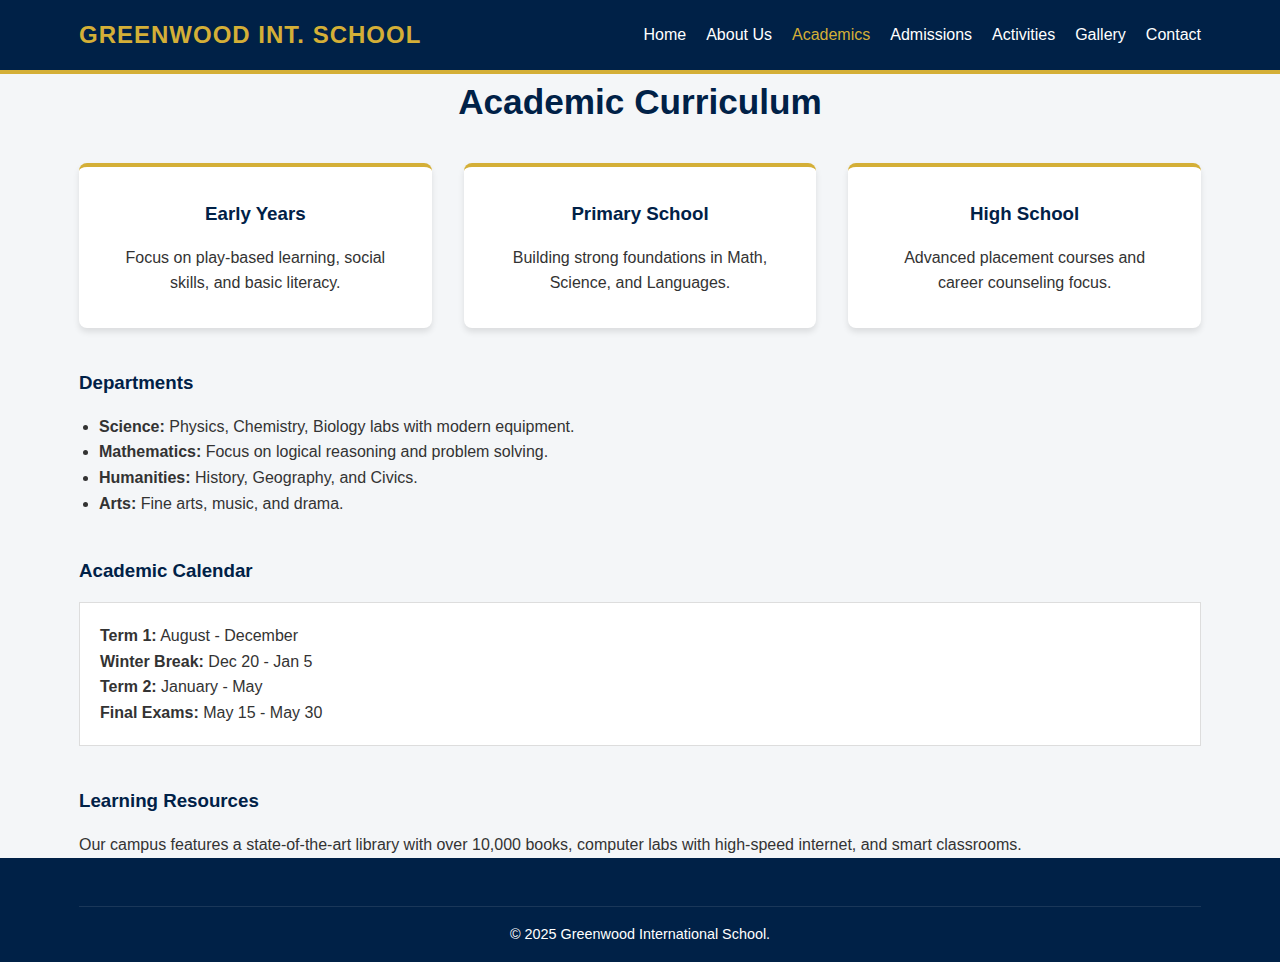
<file: academics.html>
<!DOCTYPE html>
<html lang="en">
<head>
    <meta charset="UTF-8">
    <meta name="viewport" content="width=device-width, initial-scale=1.0">
    <title>Academics | Greenwood International School</title>
    <link rel="stylesheet" href="style.css">
</head>
<body>
    <header>
        <div class="container navbar">
            <div class="logo">Greenwood Int. School</div>
            <div class="menu-toggle">☰</div>
            <nav>
                <ul class="nav-links">
                    <li><a href="index.html">Home</a></li>
                    <li><a href="about.html">About Us</a></li>
                    <li><a href="academics.html" class="active">Academics</a></li>
                    <li><a href="admissions.html">Admissions</a></li>
                    <li><a href="activities.html">Activities</a></li>
                    <li><a href="gallery.html">Gallery</a></li>
                    <li><a href="contact.html">Contact</a></li>
                </ul>
            </nav>
        </div>
    </header>

    <section class="container">
        <h2>Academic Curriculum</h2>
        
        <div class="grid-3" style="margin-bottom: 40px;">
            <div class="card">
                <h3>Early Years</h3>
                <p>Focus on play-based learning, social skills, and basic literacy.</p>
            </div>
            <div class="card">
                <h3>Primary School</h3>
                <p>Building strong foundations in Math, Science, and Languages.</p>
            </div>
            <div class="card">
                <h3>High School</h3>
                <p>Advanced placement courses and career counseling focus.</p>
            </div>
        </div>

        <h3>Departments</h3>
        <ul style="margin-bottom: 40px; margin-left: 20px; list-style-type: disc;">
            <li><strong>Science:</strong> Physics, Chemistry, Biology labs with modern equipment.</li>
            <li><strong>Mathematics:</strong> Focus on logical reasoning and problem solving.</li>
            <li><strong>Humanities:</strong> History, Geography, and Civics.</li>
            <li><strong>Arts:</strong> Fine arts, music, and drama.</li>
        </ul>

        <h3>Academic Calendar</h3>
        <div style="background: white; padding: 20px; border: 1px solid #ddd; margin-bottom: 40px;">
            <p><strong>Term 1:</strong> August - December</p>
            <p><strong>Winter Break:</strong> Dec 20 - Jan 5</p>
            <p><strong>Term 2:</strong> January - May</p>
            <p><strong>Final Exams:</strong> May 15 - May 30</p>
        </div>

        <h3>Learning Resources</h3>
        <p>Our campus features a state-of-the-art library with over 10,000 books, computer labs with high-speed internet, and smart classrooms.</p>
    </section>

    <footer>
        <div class="container">
            <div class="footer-bottom">&copy; 2025 Greenwood International School.</div>
        </div>
    </footer>
    <script src="script.js"></script>
</body>
</html>
</file>
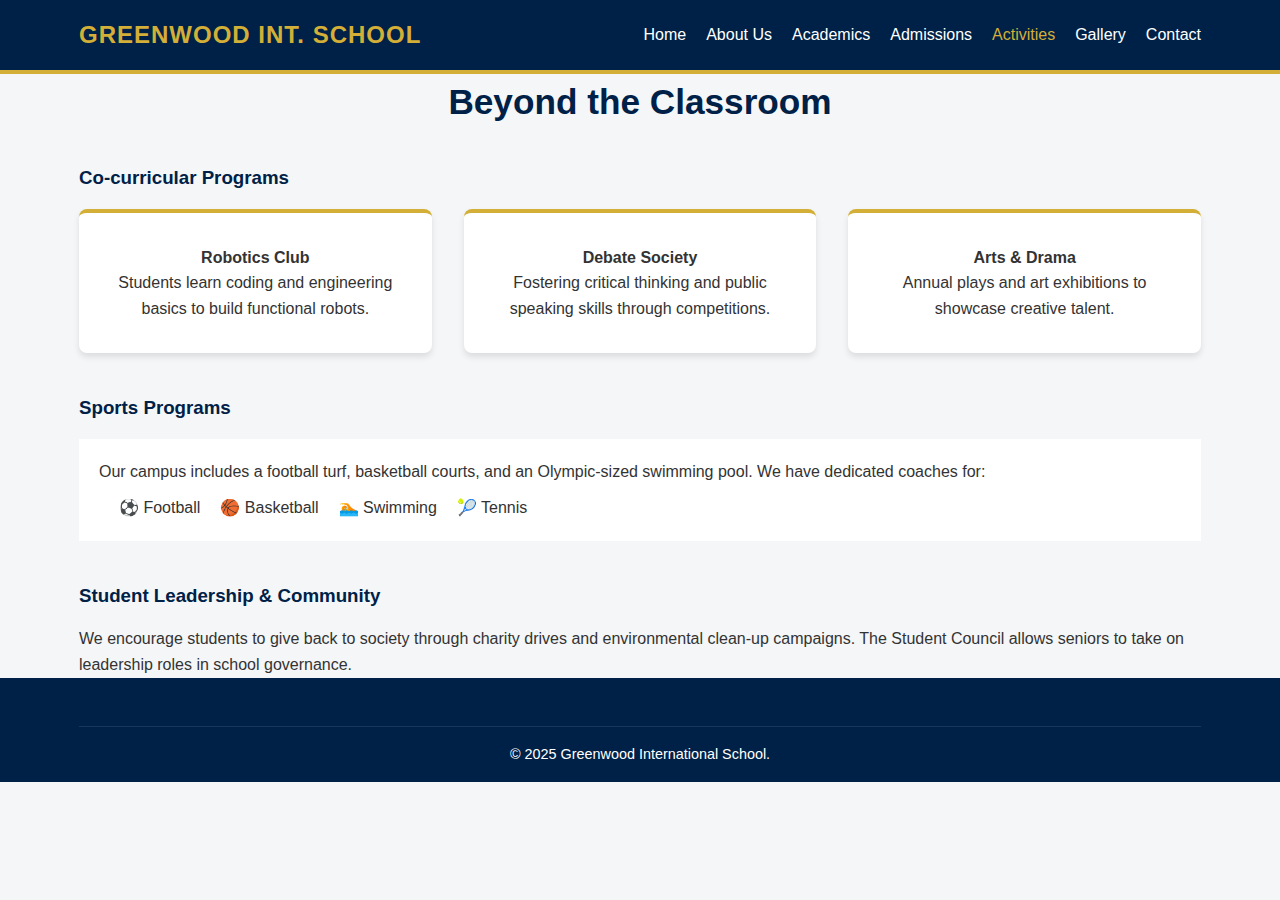
<file: activities.html>
<!DOCTYPE html>
<html lang="en">
<head>
    <meta charset="UTF-8">
    <meta name="viewport" content="width=device-width, initial-scale=1.0">
    <title>Activities | Greenwood International School</title>
    <link rel="stylesheet" href="style.css">
</head>
<body>
    <header>
        <div class="container navbar">
            <div class="logo">Greenwood Int. School</div>
            <div class="menu-toggle">☰</div>
            <nav>
                <ul class="nav-links">
                    <li><a href="index.html">Home</a></li>
                    <li><a href="about.html">About Us</a></li>
                    <li><a href="academics.html">Academics</a></li>
                    <li><a href="admissions.html">Admissions</a></li>
                    <li><a href="activities.html" class="active">Activities</a></li>
                    <li><a href="gallery.html">Gallery</a></li>
                    <li><a href="contact.html">Contact</a></li>
                </ul>
            </nav>
        </div>
    </header>

    <section class="container">
        <h2>Beyond the Classroom</h2>
        
        <h3>Co-curricular Programs</h3>
        <div class="grid-3" style="margin-bottom: 40px;">
            <div class="card">
                <h4>Robotics Club</h4>
                <p>Students learn coding and engineering basics to build functional robots.</p>
            </div>
            <div class="card">
                <h4>Debate Society</h4>
                <p>Fostering critical thinking and public speaking skills through competitions.</p>
            </div>
            <div class="card">
                <h4>Arts & Drama</h4>
                <p>Annual plays and art exhibitions to showcase creative talent.</p>
            </div>
        </div>

        <h3>Sports Programs</h3>
        <div style="background: white; padding: 20px; margin-bottom: 40px;">
            <p>Our campus includes a football turf, basketball courts, and an Olympic-sized swimming pool. We have dedicated coaches for:</p>
            <ul style="margin-left: 20px; margin-top: 10px; display: flex; gap: 20px;">
                <li>⚽ Football</li>
                <li>🏀 Basketball</li>
                <li>🏊 Swimming</li>
                <li>🎾 Tennis</li>
            </ul>
        </div>

        <h3>Student Leadership & Community</h3>
        <p>We encourage students to give back to society through charity drives and environmental clean-up campaigns. The Student Council allows seniors to take on leadership roles in school governance.</p>
    </section>

    <footer>
        <div class="container">
            <div class="footer-bottom">&copy; 2025 Greenwood International School.</div>
        </div>
    </footer>
    <script src="script.js"></script>
</body>
</html>
</file>
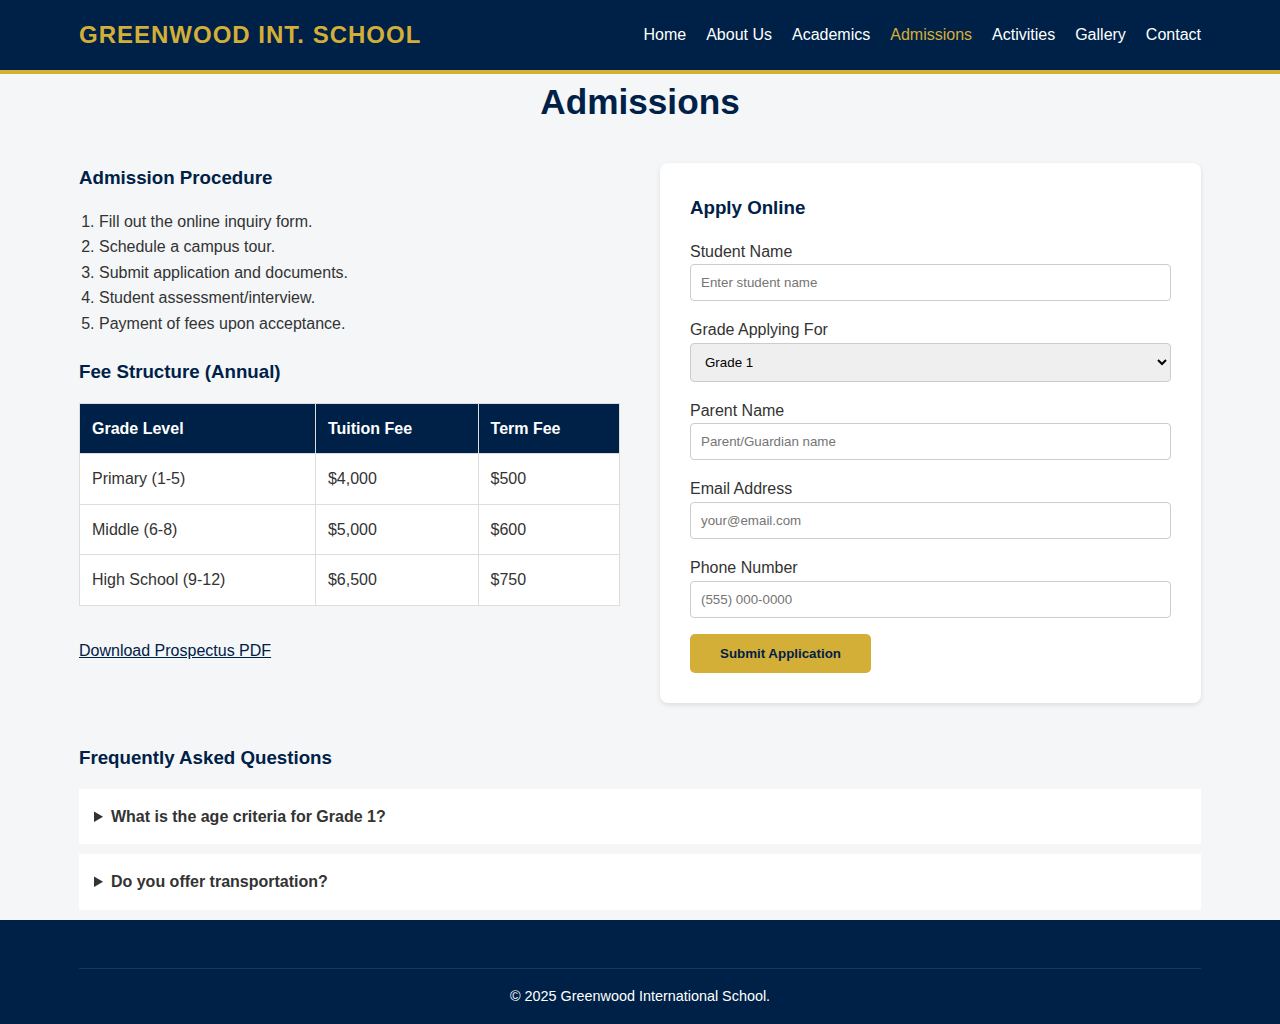
<file: admissions.html>
<!DOCTYPE html>
<html lang="en">
<head>
    <meta charset="UTF-8">
    <meta name="viewport" content="width=device-width, initial-scale=1.0">
    <title>Admissions | Greenwood International School</title>
    <link rel="stylesheet" href="style.css">
</head>
<body>
    <header>
        <div class="container navbar">
            <div class="logo">Greenwood Int. School</div>
            <div class="menu-toggle">☰</div>
            <nav>
                <ul class="nav-links">
                    <li><a href="index.html">Home</a></li>
                    <li><a href="about.html">About Us</a></li>
                    <li><a href="academics.html">Academics</a></li>
                    <li><a href="admissions.html" class="active">Admissions</a></li>
                    <li><a href="activities.html">Activities</a></li>
                    <li><a href="gallery.html">Gallery</a></li>
                    <li><a href="contact.html">Contact</a></li>
                </ul>
            </nav>
        </div>
    </header>

    <section class="container">
        <h2>Admissions</h2>
        
        <div style="display: grid; grid-template-columns: 1fr 1fr; gap: 40px;">
            <div>
                <h3>Admission Procedure</h3>
                <ol style="margin-left: 20px; margin-bottom: 20px;">
                    <li>Fill out the online inquiry form.</li>
                    <li>Schedule a campus tour.</li>
                    <li>Submit application and documents.</li>
                    <li>Student assessment/interview.</li>
                    <li>Payment of fees upon acceptance.</li>
                </ol>
                
                <h3>Fee Structure (Annual)</h3>
                <table>
                    <tr>
                        <th>Grade Level</th>
                        <th>Tuition Fee</th>
                        <th>Term Fee</th>
                    </tr>
                    <tr>
                        <td>Primary (1-5)</td>
                        <td>$4,000</td>
                        <td>$500</td>
                    </tr>
                    <tr>
                        <td>Middle (6-8)</td>
                        <td>$5,000</td>
                        <td>$600</td>
                    </tr>
                    <tr>
                        <td>High School (9-12)</td>
                        <td>$6,500</td>
                        <td>$750</td>
                    </tr>
                </table>
                <p><a href="#" style="color: var(--primary-color); text-decoration: underline;">Download Prospectus PDF</a></p>
            </div>

            <div style="background: var(--white); padding: 30px; border-radius: 8px; box-shadow: 0 2px 5px rgba(0,0,0,0.1);">
                <h3>Apply Online</h3>
                <form>
                    <label>Student Name</label>
                    <input type="text" placeholder="Enter student name" required>
                    
                    <label>Grade Applying For</label>
                    <select>
                        <option>Grade 1</option>
                        <option>Grade 2</option>
                        <option>Grade 3</option>
                        <option>High School</option>
                    </select>

                    <label>Parent Name</label>
                    <input type="text" placeholder="Parent/Guardian name" required>

                    <label>Email Address</label>
                    <input type="email" placeholder="your@email.com" required>

                    <label>Phone Number</label>
                    <input type="tel" placeholder="(555) 000-0000" required>

                    <button type="submit" class="btn">Submit Application</button>
                </form>
            </div>
        </div>

        <div style="margin-top: 40px;">
            <h3>Frequently Asked Questions</h3>
            <details style="background: white; padding: 15px; margin-bottom: 10px; cursor: pointer;">
                <summary style="font-weight: bold;">What is the age criteria for Grade 1?</summary>
                <p style="margin-top: 10px;">The child must be 6 years old by September 1st of the academic year.</p>
            </details>
            <details style="background: white; padding: 15px; margin-bottom: 10px; cursor: pointer;">
                <summary style="font-weight: bold;">Do you offer transportation?</summary>
                <p style="margin-top: 10px;">Yes, we have a fleet of buses covering most city routes.</p>
            </details>
        </div>
    </section>

    <footer>
        <div class="container">
            <div class="footer-bottom">&copy; 2025 Greenwood International School.</div>
        </div>
    </footer>
    <script src="script.js"></script>
</body>
</html>
</file>
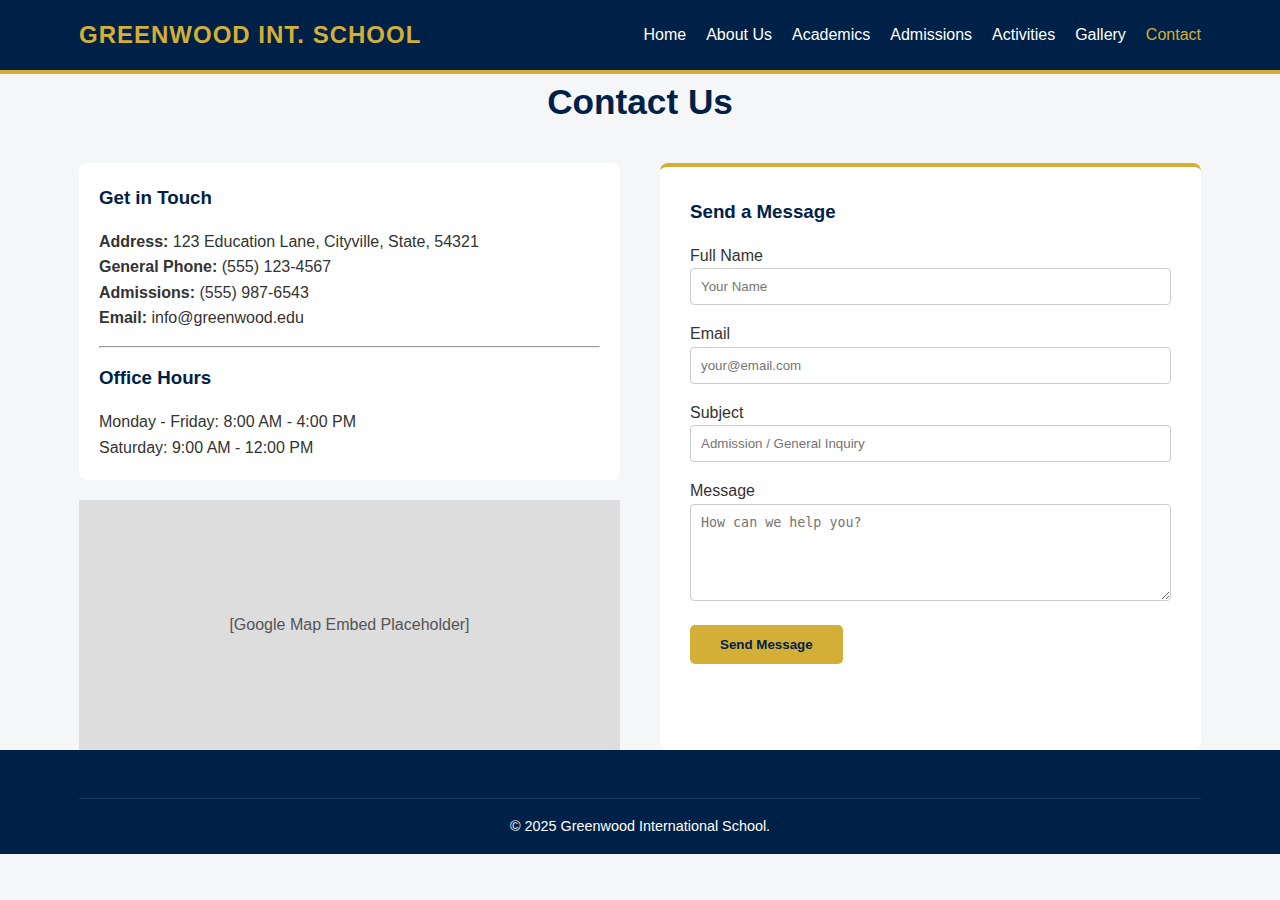
<file: contact.html>
<!DOCTYPE html>
<html lang="en">
<head>
    <meta charset="UTF-8">
    <meta name="viewport" content="width=device-width, initial-scale=1.0">
    <title>Contact Us | Greenwood International School</title>
    <link rel="stylesheet" href="style.css">
</head>
<body>
    <header>
        <div class="container navbar">
            <div class="logo">Greenwood Int. School</div>
            <div class="menu-toggle">☰</div>
            <nav>
                <ul class="nav-links">
                    <li><a href="index.html">Home</a></li>
                    <li><a href="about.html">About Us</a></li>
                    <li><a href="academics.html">Academics</a></li>
                    <li><a href="admissions.html">Admissions</a></li>
                    <li><a href="activities.html">Activities</a></li>
                    <li><a href="gallery.html">Gallery</a></li>
                    <li><a href="contact.html" class="active">Contact</a></li>
                </ul>
            </nav>
        </div>
    </header>

    <section class="container">
        <h2>Contact Us</h2>
        
        <div class="grid-3" style="grid-template-columns: 1fr 1fr; gap: 40px;">
            <div>
                <div style="background: white; padding: 20px; margin-bottom: 20px; border-radius: 8px;">
                    <h3>Get in Touch</h3>
                    <p><strong>Address:</strong> 123 Education Lane, Cityville, State, 54321</p>
                    <p><strong>General Phone:</strong> (555) 123-4567</p>
                    <p><strong>Admissions:</strong> (555) 987-6543</p>
                    <p><strong>Email:</strong> info@greenwood.edu</p>
                    <hr style="margin: 15px 0;">
                    <h3>Office Hours</h3>
                    <p>Monday - Friday: 8:00 AM - 4:00 PM</p>
                    <p>Saturday: 9:00 AM - 12:00 PM</p>
                </div>

                <div style="width: 100%; height: 250px; background: #ddd; display: flex; align-items: center; justify-content: center; color: #555;">
                    [Google Map Embed Placeholder]
                </div>
            </div>

            <div style="background: white; padding: 30px; border-radius: 8px; border-top: 4px solid var(--secondary-color);">
                <h3>Send a Message</h3>
                <form>
                    <label>Full Name</label>
                    <input type="text" placeholder="Your Name" required>

                    <label>Email</label>
                    <input type="email" placeholder="your@email.com" required>

                    <label>Subject</label>
                    <input type="text" placeholder="Admission / General Inquiry" required>

                    <label>Message</label>
                    <textarea rows="5" placeholder="How can we help you?" required></textarea>

                    <button type="submit" class="btn">Send Message</button>
                </form>
            </div>
        </div>
    </section>

    <footer>
        <div class="container">
            <div class="footer-bottom">&copy; 2025 Greenwood International School.</div>
        </div>
    </footer>
    <script src="script.js"></script>
</body>
</html>
</file>
<file: style.css>
/* --- Variables & Reset --- */
:root {
    --primary-color: #002147; /* Navy Blue */
    --secondary-color: #D4AF37; /* Gold */
    --text-color: #333;
    --light-bg: #f4f6f8;
    --white: #ffffff;
    --font-main: 'Segoe UI', Tahoma, Geneva, Verdana, sans-serif;
}

* {
    margin: 0;
    padding: 0;
    box-sizing: border-box;
}

body {
    font-family: var(--font-main);
    line-height: 1.6;
    color: var(--text-color);
    background-color: var(--light-bg);
}

a { text-decoration: none; color: inherit; }
ul { list-style: none; }
img { max-width: 100%; display: block; }

/* --- Header & Navigation --- */
header {
    background-color: var(--primary-color);
    color: var(--white);
    padding: 1rem 0;
    position: sticky;
    top: 0;
    z-index: 1000;
    border-bottom: 4px solid var(--secondary-color);
}

.container {
    width: 90%;
    max-width: 1200px;
    margin: auto;
    padding: 0 15px;
}

.navbar {
    display: flex;
    justify-content: space-between;
    align-items: center;
}

.logo {
    font-size: 1.5rem;
    font-weight: bold;
    color: var(--secondary-color);
    text-transform: uppercase;
    letter-spacing: 1px;
}

.nav-links {
    display: flex;
    gap: 20px;
}

.nav-links a {
    color: var(--white);
    font-weight: 500;
    transition: color 0.3s;
}

.nav-links a:hover, .nav-links a.active {
    color: var(--secondary-color);
}

.menu-toggle {
    display: none;
    font-size: 1.5rem;
    cursor: pointer;
    color: var(--secondary-color);
}

/* --- Hero Section --- */
.hero {
    background: linear-gradient(rgba(0, 33, 71, 0.8), rgba(0, 33, 71, 0.8)), url('https://placehold.co/1920x800?text=Campus+Image');
    background-size: cover;
    background-position: center;
    height: 70vh;
    display: flex;
    align-items: center;
    justify-content: center;
    text-align: center;
    color: var(--white);
}

.hero h1 {
    font-size: 3rem;
    margin-bottom: 1rem;
    color: var(--secondary-color);
}

.btn {
    display: inline-block;
    background: var(--secondary-color);
    color: var(--primary-color);
    padding: 12px 30px;
    font-weight: bold;
    border-radius: 5px;
    transition: background 0.3s;
    border: none;
    cursor: pointer;
}

.btn:hover {
    background: #b5952f;
}

/* --- Sections General --- */
section {
    padding: 4rem 0;
}

h2 {
    text-align: center;
    color: var(--primary-color);
    margin-bottom: 2rem;
    font-size: 2.2rem;
}

h3 {
    color: var(--primary-color);
    margin-bottom: 1rem;
}

/* --- News Ticker --- */
.news-ticker {
    background: var(--secondary-color);
    color: var(--primary-color);
    padding: 10px 0;
    overflow: hidden;
    white-space: nowrap;
    font-weight: bold;
}

.ticker-content {
    display: inline-block;
    padding-left: 100%;
    animation: ticker 20s linear infinite;
}

@keyframes ticker {
    0% { transform: translate(0, 0); }
    100% { transform: translate(-100%, 0); }
}

/* --- Cards Grid --- */
.grid-3 {
    display: grid;
    grid-template-columns: repeat(auto-fit, minmax(300px, 1fr));
    gap: 2rem;
}

.card {
    background: var(--white);
    padding: 2rem;
    border-radius: 8px;
    box-shadow: 0 4px 6px rgba(0,0,0,0.1);
    border-top: 4px solid var(--secondary-color);
    text-align: center;
}

/* --- Forms & Tables --- */
input, textarea, select {
    width: 100%;
    padding: 10px;
    margin-bottom: 1rem;
    border: 1px solid #ccc;
    border-radius: 4px;
}

table {
    width: 100%;
    border-collapse: collapse;
    margin-bottom: 2rem;
    background: var(--white);
}

th, td {
    padding: 12px;
    border: 1px solid #ddd;
    text-align: left;
}

th {
    background-color: var(--primary-color);
    color: var(--white);
}

/* --- Footer --- */
footer {
    background: var(--primary-color);
    color: var(--white);
    padding: 3rem 0 1rem;
    margin-top: auto;
}

.footer-grid {
    display: grid;
    grid-template-columns: repeat(auto-fit, minmax(250px, 1fr));
    gap: 2rem;
    margin-bottom: 2rem;
}

.footer-bottom {
    text-align: center;
    border-top: 1px solid rgba(255,255,255,0.1);
    padding-top: 1rem;
    font-size: 0.9rem;
}

/* --- Responsive --- */
@media (max-width: 768px) {
    .navbar { flex-direction: row; }
    .menu-toggle { display: block; }
    
    .nav-links {
        display: none;
        flex-direction: column;
        width: 100%;
        background: var(--primary-color);
        position: absolute;
        top: 60px;
        left: 0;
        padding: 1rem;
    }

    .nav-links.active { display: flex; }
    .hero h1 { font-size: 2rem; }
}
</file>
